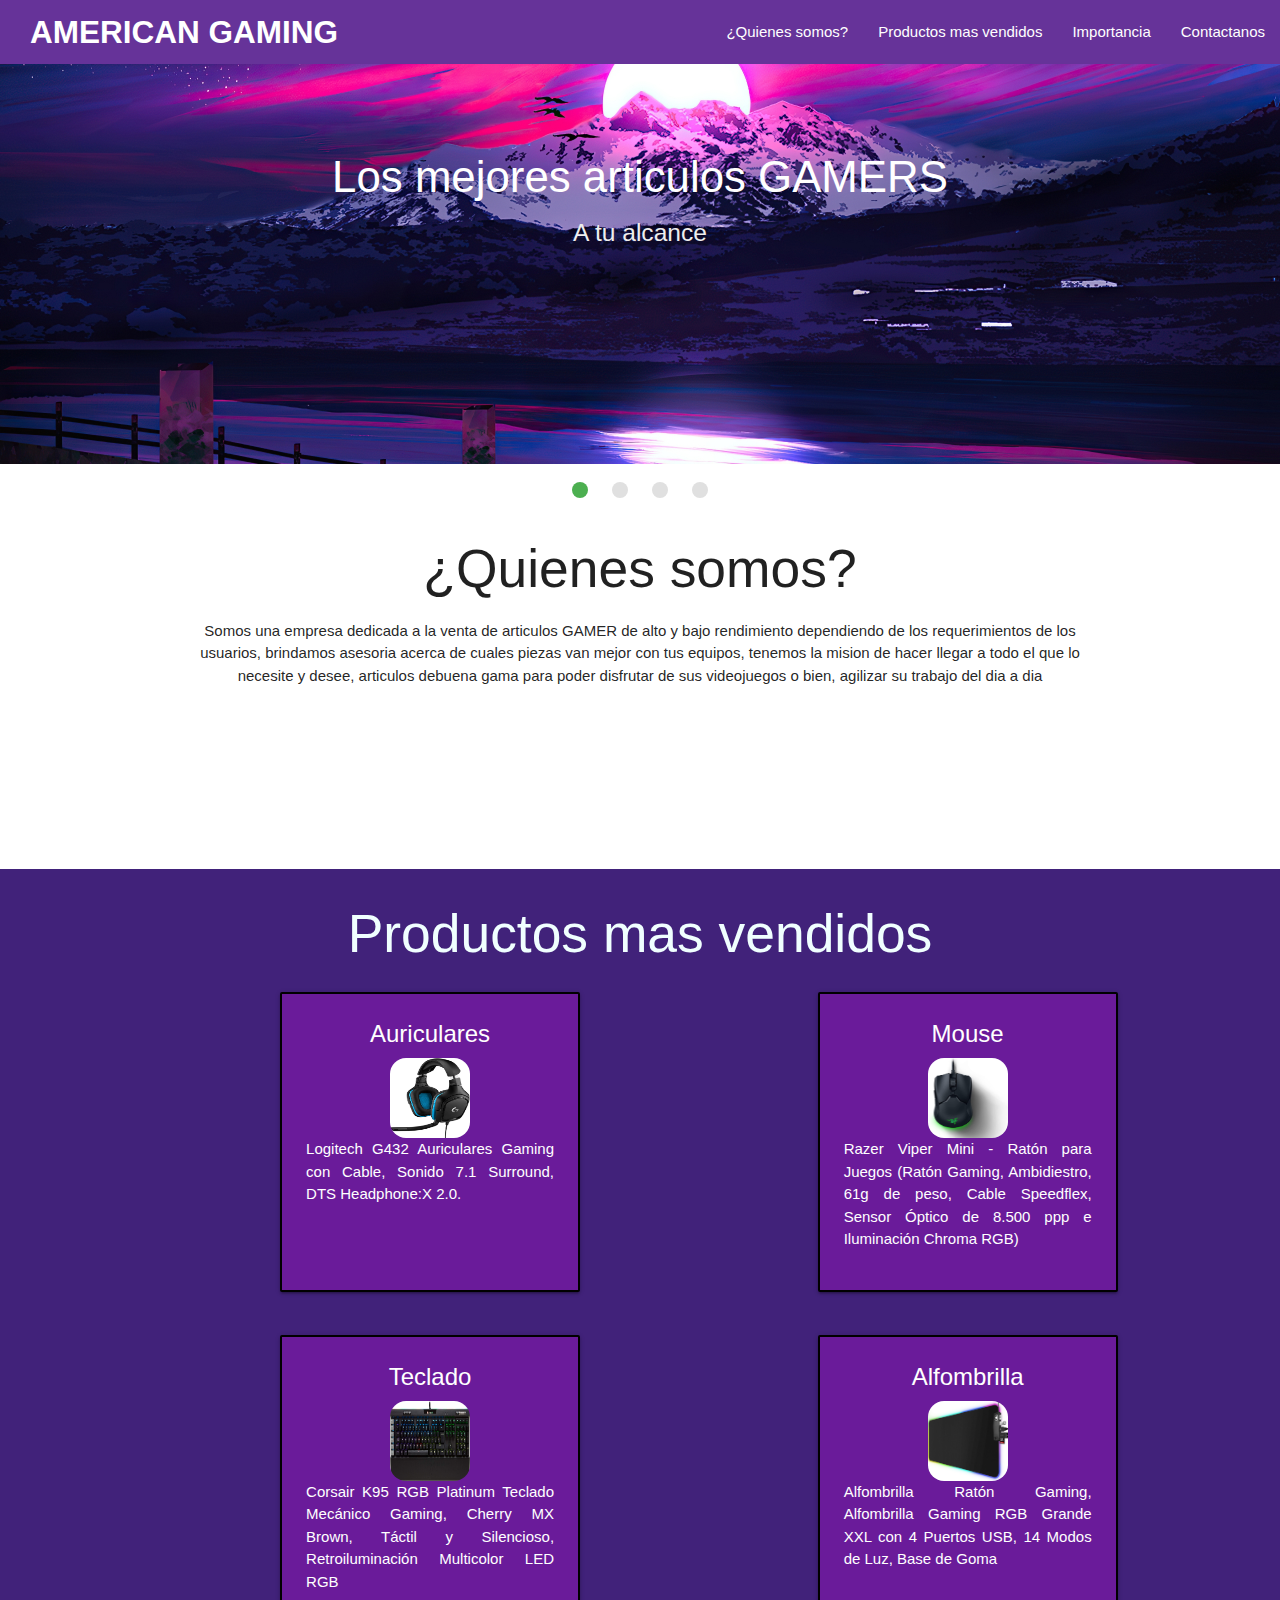
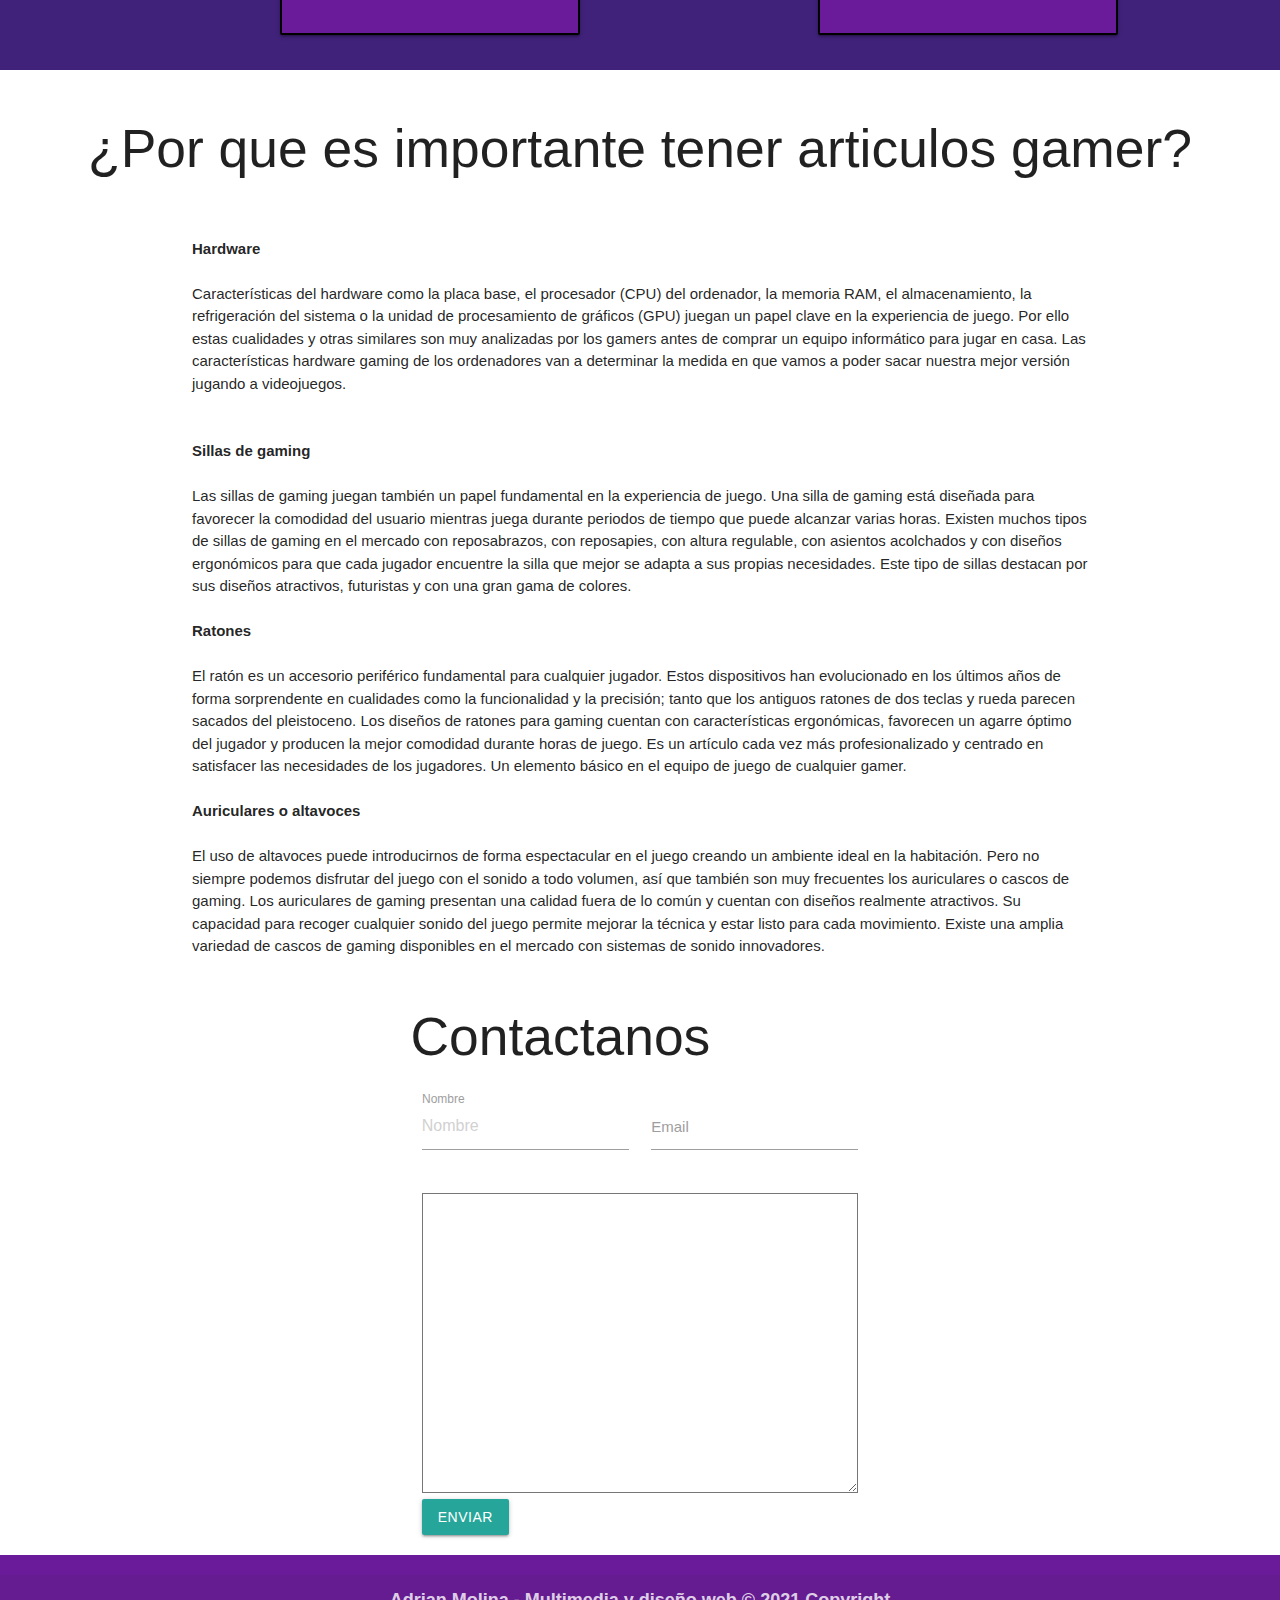
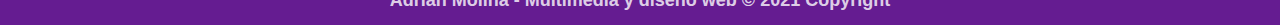
<file: index.html>
<!DOCTYPE html>
<html lang="en">

<head>
    <meta charset="UTF-8">
    <meta http-equiv="X-UA-Compatible" content="IE=edge">
    <meta name="viewport" content="width=device-width, initial-scale=1.0">
    <title>American Gamer - Materialize</title>

    <script src="js/index.js"></script>

    <link rel="stylesheet" href="css/index.css">
    <!-- Compiled and minified CSS -->
    <link rel="stylesheet" href="https://cdnjs.cloudflare.com/ajax/libs/materialize/1.0.0/css/materialize.min.css">

    <!-- Compiled and minified JavaScript -->
    <script src="https://cdnjs.cloudflare.com/ajax/libs/materialize/1.0.0/js/materialize.min.js"></script>

</head>

<body>

    <nav>
        <div class="nav-wrapper">
            <a href="#" class="brand-logo"> AMERICAN GAMING </a>
            <ul id="nav-mobile" class="right hide-on-med-and-down">
                <li><a href="#about">¿Quienes somos?</a></li>
                <li><a href="#productos">Productos mas vendidos</a></li>
                <li><a href="#importancia">Importancia</a></li>
                <li><a href="#contact">Contactanos</a></li>
            </ul>
        </div>
    </nav>

    <div class="slider">
        <ul class="slides">
            <li>
                <img src="images/lunaxd.jpg"> <!-- random image -->
                <div class="caption center-align">
                    <h3>Los mejores articulos GAMERS</h3>
                    <h5 class="light grey-text text-lighten-3">A tu alcance</h5>
                </div>
            </li>
            <li>
                <img src="images/paisaje.jpg"> <!-- random image -->
                <div class="caption left-align">
                    <h3>Personaliza tus articulos</h3>
                    <h5 class="light grey-text text-lighten-3">A tu conveniencia.</h5>
                </div>
            </li>
            <li>
                <img src="images/paisaje2.jpg"> <!-- random image -->
                <div class="caption right-align">
                    <h3>La mejor comodidad y jugabilidad</h3>
                    <h5 class="light grey-text text-lighten-3">que puedes obtener.</h5>
                </div>
            </li>
            <li>
                <img src="images/paisaje3.jpg"> <!-- random image -->

                <div class="caption center-align">
                    <h3>AMERICAN GAMER</h3>
                    <h5 class="light grey-text text-lighten-3">tiene todo lo que un gamer necesita.</h5>
                </div>
            </li>
        </ul>
    </div>



    <section id="about" class="acercade">

        <h2>¿Quienes somos?</h2>
        <p> Somos una empresa dedicada a la venta de articulos GAMER de alto y bajo rendimiento dependiendo de los
            requerimientos de los usuarios, brindamos asesoria acerca de cuales piezas van mejor con tus equipos,
            tenemos la mision de hacer llegar a todo el que lo necesite y desee, articulos debuena gama para poder
            disfrutar de sus videojuegos o bien, agilizar su trabajo del dia a dia</p>

    </section>

    <ul class="cartas">
        <section id="productos" class="secCartas">


            <h2>Productos mas vendidos</h2>

            <div class="row">
                <div class="col s12 m6">
                    <div class="card purple darken-3">
                        <div class="card-content white-text">
                            <span class="card-title">Auriculares</span>
                            <img src="images/audifonos.jpg" alt="">
                            <p> Logitech G432 Auriculares Gaming con Cable, Sonido 7.1 Surround, DTS Headphone:X 2.0.
                            </p>
                        </div>

                    </div>
                </div>
            </div>

            <div class="row">
                <div class="col s12 m6">
                    <div class="card purple darken-3">
                        <div class="card-content white-text">
                            <span class="card-title">Mouse</span>
                            <img src="images/mouse.jpg" alt="">
                            <p>Razer Viper Mini - Ratón para Juegos (Ratón Gaming, Ambidiestro, 61g de peso, Cable
                                Speedflex, Sensor Óptico de 8.500 ppp e Iluminación Chroma RGB)</p>
                        </div>

                    </div>
                </div>
            </div>

            <div class="row">
                <div class="col s12 m6">
                    <div class="card purple darken-3">
                        <div class="card-content white-text">
                            <span class="card-title">Teclado</span>
                            <img src="images/teclado.jpg" alt="">
                            <p>Corsair K95 RGB Platinum Teclado Mecánico Gaming, Cherry MX Brown, Táctil y Silencioso,
                                Retroiluminación Multicolor LED RGB</p>
                        </div>

                    </div>
                </div>
            </div>

            <div class="row">
                <div class="col s12 m6">
                    <div class="card purple darken-3">
                        <div class="card-content white-text">
                            <span class="card-title">Alfombrilla</span>
                            <img src="images/alfombrilla.jpg" alt="">
                            <p>Alfombrilla Ratón Gaming, Alfombrilla Gaming RGB Grande XXL con 4 Puertos USB, 14 Modos
                                de Luz, Base de Goma</p>
                        </div>

                    </div>
                </div>
            </div>

    </ul>
    </section>


    <section id="importancia" class="importancia">

        <h2>¿Por que es importante tener articulos gamer?</h2>
        <br>
        <p> <b>Hardware</b> 

            <br>
            <br>

            Características del hardware como la placa base, el procesador (CPU) del ordenador, la memoria RAM, el
            almacenamiento, la refrigeración del sistema o la unidad de procesamiento de gráficos (GPU) juegan un papel
            clave en la experiencia de juego. Por ello estas cualidades y otras similares son muy analizadas por los
            gamers antes de comprar un equipo informático para jugar en casa. Las características hardware gaming de los
            ordenadores van a determinar la medida en que vamos a poder sacar nuestra mejor versión jugando a
            videojuegos.
            <br>

            <br>
            <br>
           <b> Sillas de gaming </b> 
            <br>
            <br>

            Las sillas de gaming juegan también un papel fundamental en la experiencia de juego. Una silla de gaming
            está diseñada para favorecer la comodidad del usuario mientras juega durante periodos de tiempo que puede
            alcanzar varias horas. Existen muchos tipos de sillas de gaming en el mercado con reposabrazos, con
            reposapies, con altura regulable, con asientos acolchados y con diseños ergonómicos para que cada jugador
            encuentre la silla que mejor se adapta a sus propias necesidades. Este tipo de sillas destacan por sus
            diseños atractivos, futuristas y con una gran gama de colores.
            <br>
            <br>
             <b> Ratones</b>
            <br>
            <br>

            El ratón es un accesorio periférico fundamental para cualquier jugador. Estos dispositivos han evolucionado
            en los últimos años de forma sorprendente en cualidades como la funcionalidad y la precisión; tanto que los
            antiguos ratones de dos teclas y rueda parecen sacados del pleistoceno. Los diseños de ratones para gaming
            cuentan con características ergonómicas, favorecen un agarre óptimo del jugador y producen la mejor
            comodidad durante horas de juego. Es un artículo cada vez más profesionalizado y centrado en satisfacer las
            necesidades de los jugadores. Un elemento básico en el equipo de juego de cualquier gamer.
            <br>
            <br>

            <b> Auriculares o altavoces </b>
            <br>
            <br>

            El uso de altavoces puede introducirnos de forma espectacular en el juego creando un ambiente ideal en la
            habitación. Pero no siempre podemos disfrutar del juego con el sonido a todo volumen, así que también son
            muy frecuentes los auriculares o cascos de gaming. Los auriculares de gaming presentan una calidad fuera de
            lo común y cuentan con diseños realmente atractivos. Su capacidad para recoger cualquier sonido del juego
            permite mejorar la técnica y estar listo para cada movimiento. Existe una amplia variedad de cascos de
            gaming disponibles en el mercado con sistemas de sonido innovadores.
        </p>

    </section>





    <div id="contacto" class="row">
        <form class="col s12">
            <div class="row">

                <div id="contact" class="TituloContact">
                    <h2>Contactanos</h2>
                </div>
                <div class="input-field col s6">
                    <input placeholder="Nombre" id="first_name" type="text" class="validate">
                    <label for="first_name">Nombre</label>
                </div>
                <div class="input-field col s6">
                    <input id="last_name" type="text" class="validate">
                    <label for="last_name">Email</label>
                </div>
            </div>
            <div class="textbox">


                <textarea class="texto" name="" id="" cols="30" rows="10"></textarea>

                <button class="btn waves-effect waves-light" type="submit" name="action">Enviar

                </button>
            </div>
        </form>
    </div>






    <section class="footer" id="footer">



        <footer class="page-footer purple darken-3">
            <div class="footer-copyright">
                <div class="container">
                    Adrian Molina - Multimedia y diseño web © 2021 Copyright
                </div>
            </div>
        </footer>



    </section>

</body>

</html>
</file>
<file: css/index.css>
body {
    display: flex;
    min-height: 100vh;
    flex-direction: column;
  }

  main {
    flex: 1 0 auto;
  }
      

    .cartas .row{
        display: flex;
        float: left;
        width: 42%;

  }
  nav .nav-wrapper  {
    background: rebeccapurple;
  }
  .brand-logo{
    font-weight: 900;
    margin-left: 30px;
  }

  .acercade{
      height: 350px;
  }

  .acercade p{
    text-align: center;
    margin-left: auto;
    margin-right: auto;
    display: block;
    width: 70%;
}


  .acercade h2 {
      text-align: center;
  }

  .cartas{
    background: rgb(65, 34, 122);
  }
  .secCartas span {
    text-align: center;
    justify-content: center;
  }
  .secCartas img {
    width: 80px;
    height: 80px;
    border-radius: 20%;
    margin-left: auto;
    margin-right: auto;
    display: block;
  }

  .card {
    height: 300px;
    width: 300px;
    border: solid black 2px;
    background: rgb(124, 75, 216);
  }


  .secCartas p {
   text-align: justify;
     }

  .secCartas h2{
    color: azure;
    text-align: center;
  }


  .importancia{
    height: auto;
    }

    .importancia h2 {
        text-align: center;
    }

    .importancia p{

      margin-left: auto;
      margin-right: auto;
      display: block;
      width: 70%;
  }

  .texto{
    height: 300px;
  }
  .tituloContact{
    font-weight: 1200;
    text-align: center;
  }


  .page-footer .container {

    text-align: center;
    margin-left: auto;
    margin-right: auto;
    display: block;
    font-size: 18px;
    font-weight: 900;
  }

  @media (max-width: 600px) {

    .cartas .row{
        display: flex;
        float: none;
        width: 42%;



}
    
  }
</file>
